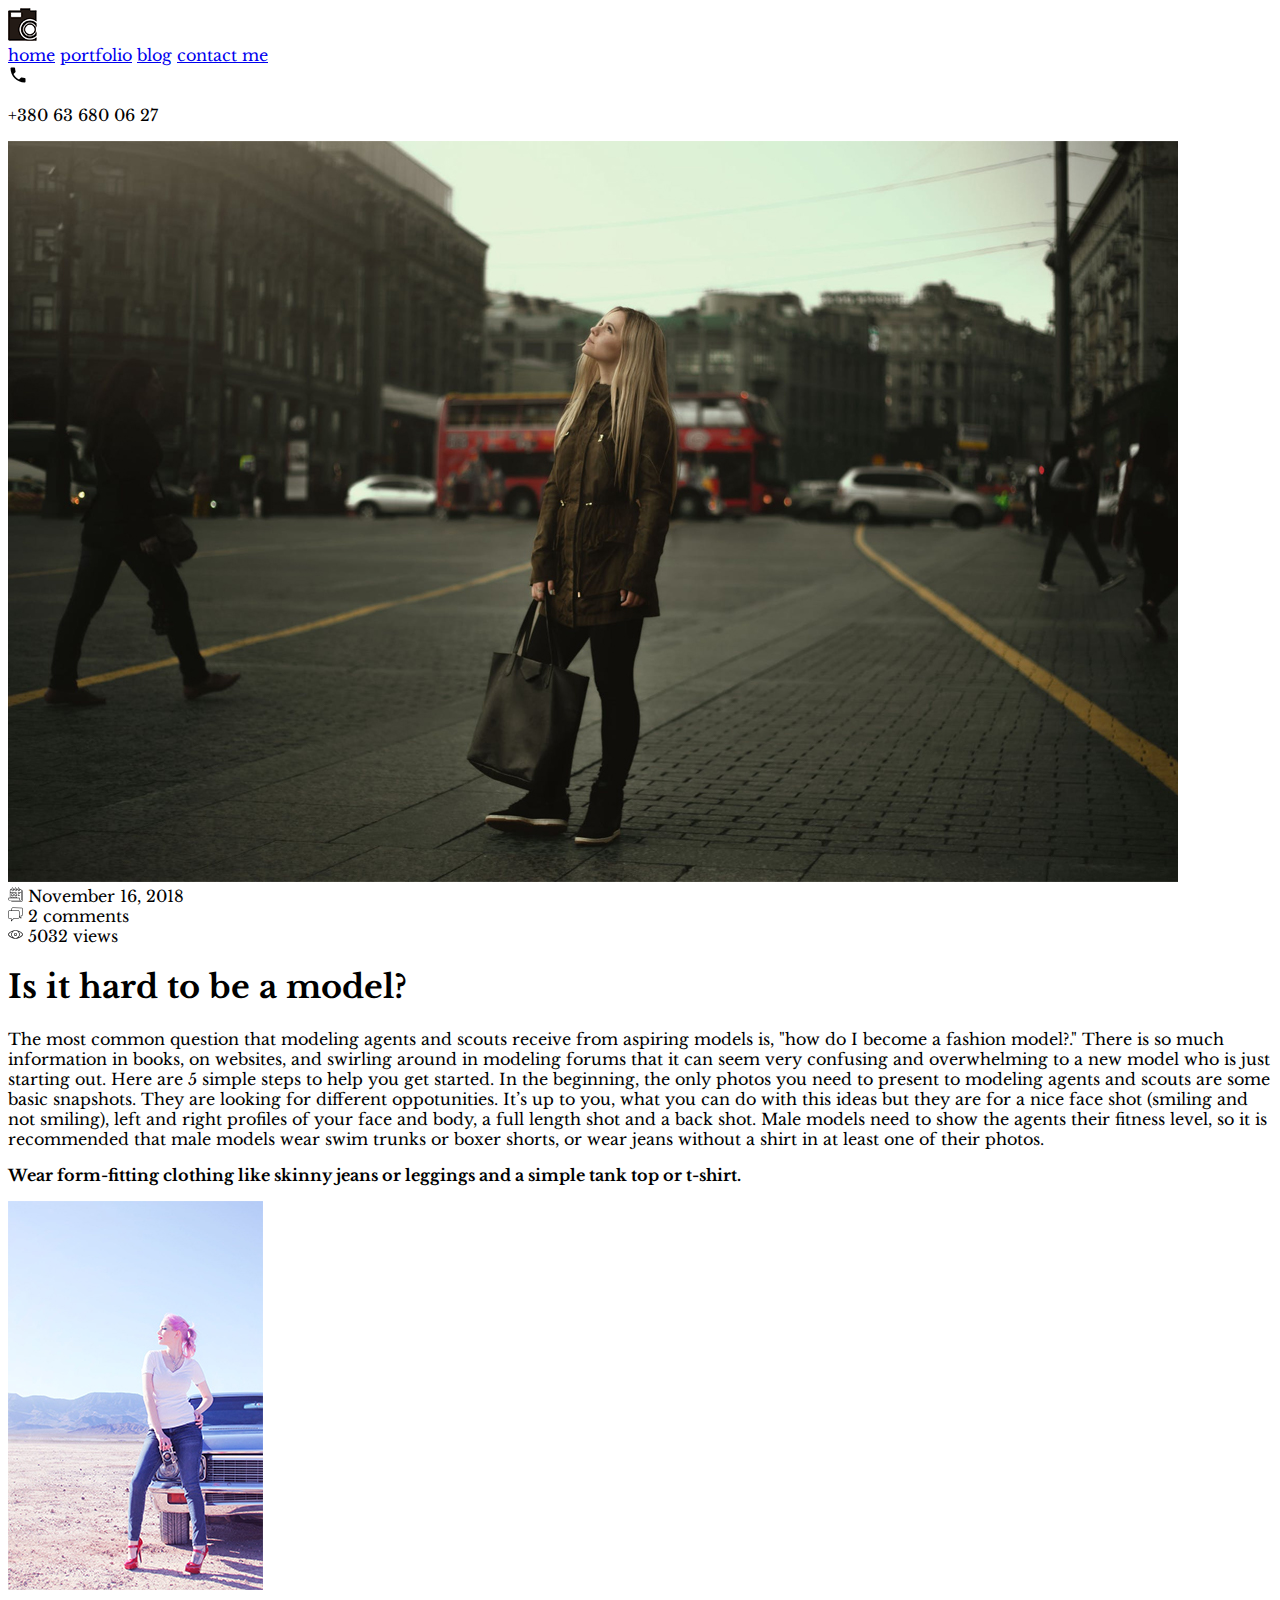
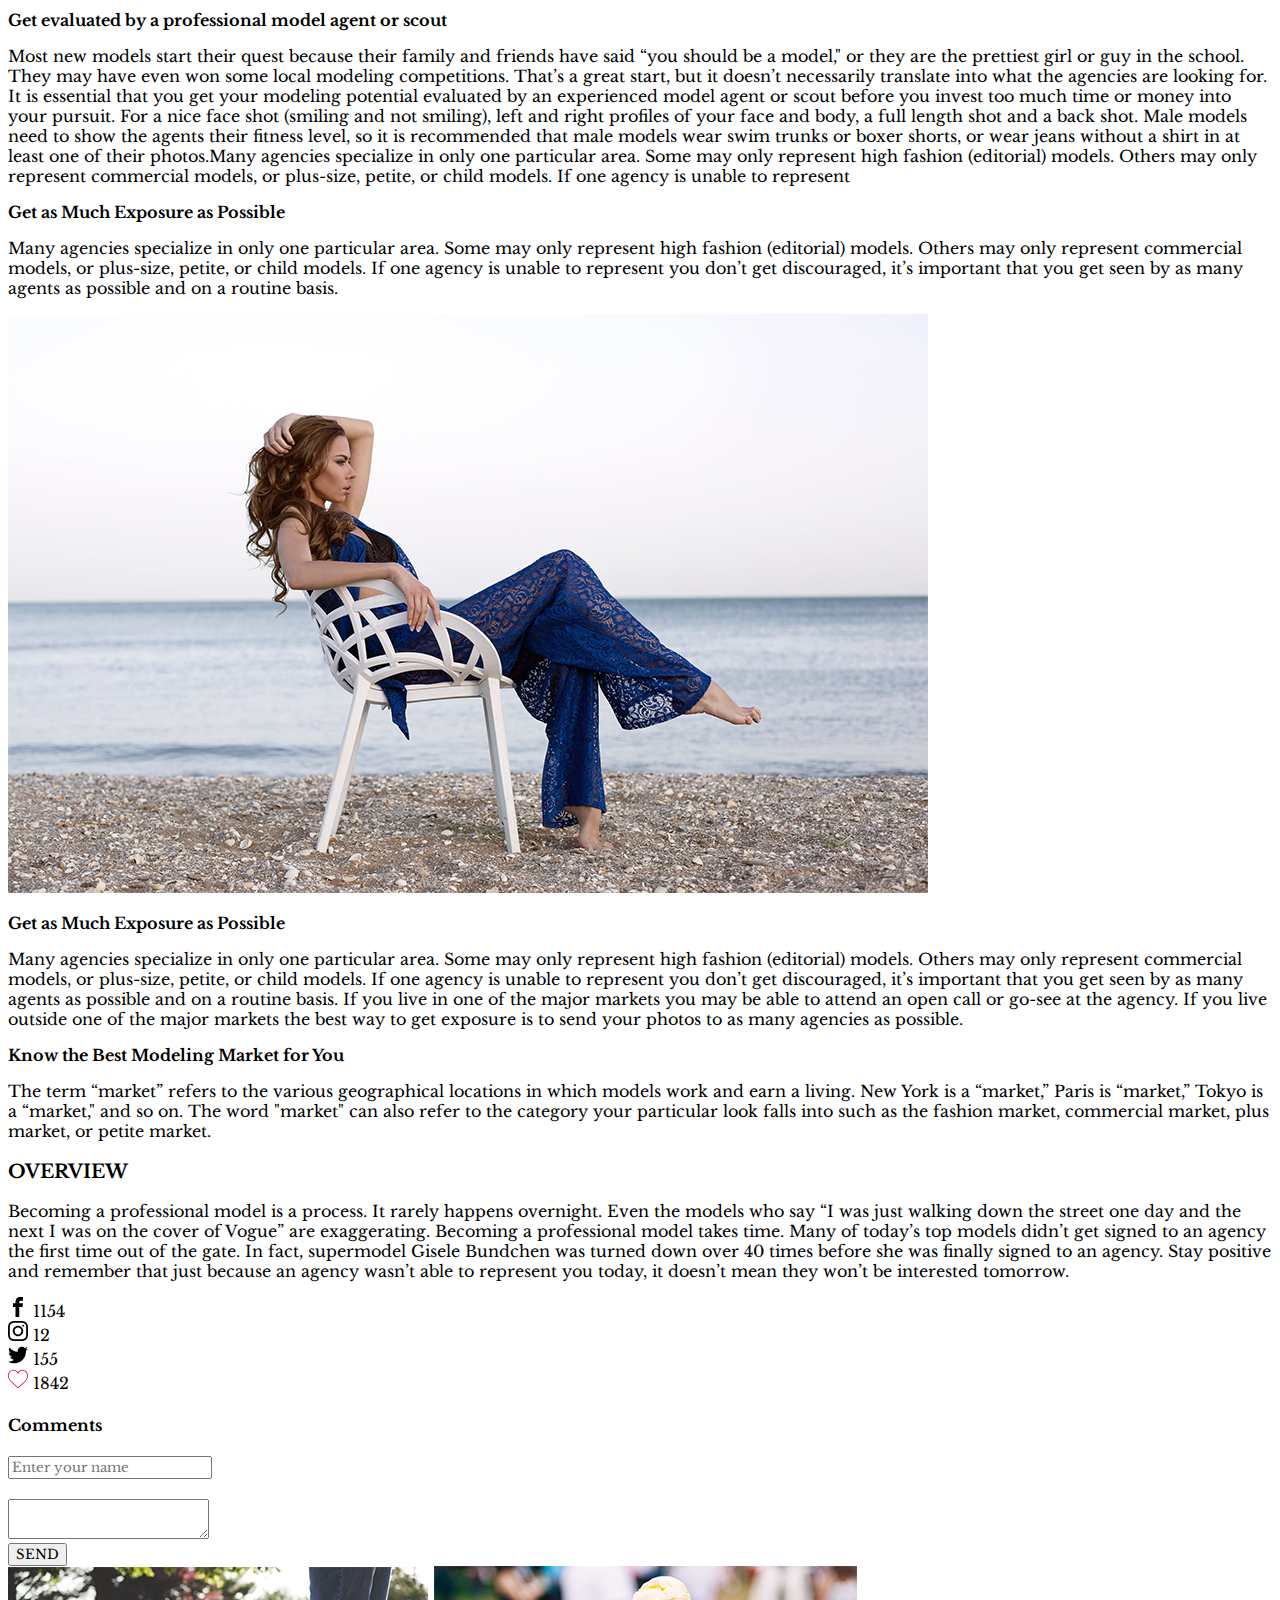
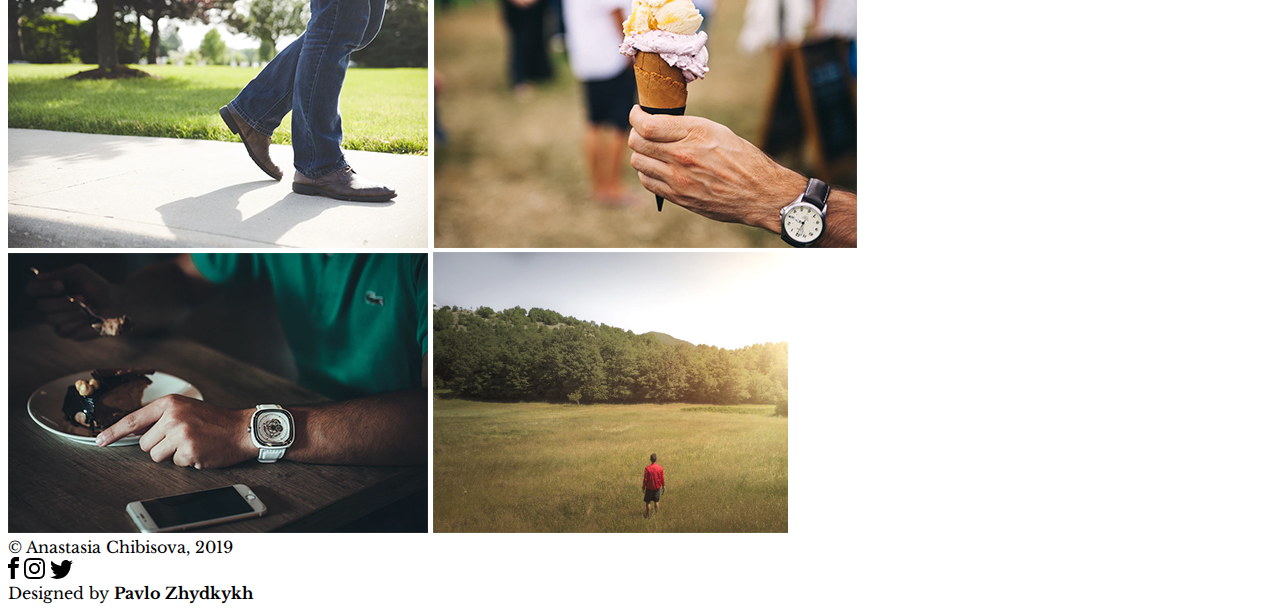
<file: blog.html>
<!DOCTYPE html>
<html lang="en">
<head>
    <meta charset="UTF-8">
    <meta name="viewport" content="width=device-width, initial-scale=1.0">
    <meta http-equiv="X-UA-Compatible" content="ie=edge">
    <link rel="stylesheet" href="css/blog.css" type="text/css" />
    <link href="https://fonts.googleapis.com/css?family=Libre+Baskerville:400,700" rel="stylesheet">
    <title>Blog</title>
</head>
<body>
    <header>
        <div class="header-top">
            <div class="header-logo">
                <img src="img/header-logo.png" alt="main logo">
            </div>
            <nav class="header-nav">
                <a href="index.html">home</a>
                <a href="#portfolio">portfolio</a>
                <a href="blog.html">blog</a>
                <a href="index.html#contact">contact me</a>
            </nav>
            <div class="header-phone">
                <div class="header-phone__img">
                    <img src="img/phone.svg" alt="phone number">
                </div>
                <div class="header-phone__number">
                    <p>+380 63 680 06 27 </p>
                </div>
            </div>
        </div>
        <div class="header-img">
            <img src="img/blog-main-photo.jpg" alt="beautiful made photo with a model">
        </div>
    </header>
    <main>
        <section class="blog-container">
            <div class="blog-info">
                <div class="blog-calendar">
                    <svg height="640pt" viewBox="-20 -20 640 640" width="640pt" xmlns="http://www.w3.org/2000/svg">
                        <path d="m560 510v-380c0-27.613281-22.386719-50-50-50h-30v-40c0-5.523438-4.476562-10-10-10s-10 4.476562-10 10v80c0 11.046875-8.953125 20-20 20s-20-8.953125-20-20v-80c0-11.046875 8.953125-20 20-20 5.523438 0 10-4.476562 10-10s-4.476562-10-10-10c-22.089844 0-40 17.910156-40 40v40h-50v-40c0-5.523438-4.476562-10-10-10s-10 4.476562-10 10v80c0 11.046875-8.953125 20-20 20s-20-8.953125-20-20v-80c0-11.046875 8.953125-20 20-20 5.523438 0 10-4.476562 10-10s-4.476562-10-10-10c-22.089844 0-40 17.910156-40 40v40h-50v-40c0-5.523438-4.476562-10-10-10s-10 4.476562-10 10v80c0 11.046875-8.953125 20-20 20s-20-8.953125-20-20v-80c0-11.046875 8.953125-20 20-20 5.523438 0 10-4.476562 10-10s-4.476562-10-10-10c-22.089844 0-40 17.910156-40 40v40h-30c-27.613281 0-50 22.386719-50 50v310h-50c-5.523438 0-10 4.476562-10 10v60c0 27.613281 22.386719 50 50 50h460c27.613281 0 50-22.386719 50-50zm-510 30c-16.566406 0-30-13.433594-30-30v-50h440v50c0 10.820312 3.511719 21.34375 10 30zm150-100h-60v-20h60zm140 0h-60v-20h60zm140 70v-60c0-5.523438-4.476562-10-10-10h-110v-20c0-11.046875-8.953125-20-20-20h-60c-11.046875 0-20 8.953125-20 20v20h-40v-20c0-11.046875-8.953125-20-20-20h-60c-11.046875 0-20 8.953125-20 20v20h-40v-220h260c5.523438 0 10-4.476562 10-10s-4.476562-10-10-10h-260v-70c0-16.566406 13.433594-30 30-30h30v20c0 22.089844 17.910156 40 40 40s40-17.910156 40-40v-20h50v20c0 22.089844 17.910156 40 40 40s40-17.910156 40-40v-20h50v20c0 22.089844 17.910156 40 40 40s40-17.910156 40-40v-20h30c16.566406 0 30 13.433594 30 30v70h-130c-5.523438 0-10 4.476562-10 10s4.476562 10 10 10h130v290c0 16.566406-13.433594 30-30 30s-30-13.433594-30-30zm0 0"/><path d="m340 260h-60c-11.046875 0-20 8.953125-20 20v60c0 11.046875 8.953125 20 20 20h60c11.046875 0 20-8.953125 20-20v-60c0-11.046875-8.953125-20-20-20zm-60 80v-60h60v60zm0 0"/><path d="m200 260h-60c-11.046875 0-20 8.953125-20 20v60c0 11.046875 8.953125 20 20 20h60c11.046875 0 20-8.953125 20-20v-60c0-11.046875-8.953125-20-20-20zm-60 80v-60h60v60zm0 0"/><path d="m480 280c5.523438 0 10-4.476562 10-10s-4.476562-10-10-10h-60c-11.046875 0-20 8.953125-20 20v60c0 11.046875 8.953125 20 20 20h60c5.523438 0 10-4.476562 10-10s-4.476562-10-10-10h-60v-60zm0 0"/><path d="m590 120c-5.523438 0-10 4.476562-10 10v440c0 5.523438-4.476562 10-10 10h-440c-5.523438 0-10 4.476562-10 10s4.476562 10 10 10h440c16.566406 0 30-13.433594 30-30v-440c0-5.523438-4.476562-10-10-10zm0 0"/></svg>
                    <span>November 16, 2018</span>
                </div>
                <div class="blog-comments">
                    <svg version="1.1" xmlns="http://www.w3.org/2000/svg" xmlns:xlink="http://www.w3.org/1999/xlink" x="0px" y="0px"
	 viewBox="0 0 60 60" style="enable-background:new 0 0 60 60;" xml:space="preserve">
<path d="M54.072,2.535L19.93,2.465c-3.27,0-5.93,2.66-5.93,5.93v5.124l-8.07,0.017c-3.27,0-5.93,2.66-5.93,5.93v21.141
	c0,3.27,2.66,5.929,5.929,5.929H12v10c0,0.413,0.254,0.784,0.639,0.933c0.118,0.045,0.24,0.067,0.361,0.067
	c0.276,0,0.547-0.115,0.74-0.327l9.704-10.675l16.626-0.068c3.27,0,5.93-2.66,5.93-5.929v-0.114l5.26,5.786
	c0.193,0.212,0.463,0.327,0.74,0.327c0.121,0,0.243-0.022,0.361-0.067C52.746,46.319,53,45.948,53,45.535v-10h1.07
	c3.27,0,5.93-2.66,5.93-5.929V8.465C60,5.196,57.341,2.536,54.072,2.535z M44,40.536c0,2.167-1.763,3.929-3.934,3.929l-17.07,0.07
	c-0.281,0.001-0.547,0.12-0.736,0.327L14,53.949v-8.414c0-0.552-0.448-1-1-1H5.929C3.763,44.535,2,42.772,2,40.606V19.465
	c0-2.167,1.763-3.93,3.932-3.93l9.068-0.019c0,0,0,0,0,0s0.002,0,0.002,0l24.87-0.051l0.198,0c1.354,0,2.551,0.689,3.258,1.734
	C43.752,17.826,44,18.582,44,19.395v18.441V40.536z M58,29.606c0,2.167-1.763,3.929-3.93,3.929H52c-0.552,0-1,0.448-1,1v8.414
	l-5-5.5V19.395c0-0.409-0.042-0.808-0.121-1.193c-0.04-0.193-0.089-0.382-0.146-0.568c-0.752-2.412-3.006-4.168-5.664-4.168h0l0,0
	l-0.104,0L16,13.514v-5.12c0-2.167,1.763-3.93,3.928-3.93l34.141,0.07c0,0,0.001,0,0.001,0c2.167,0,3.93,1.763,3.93,3.93V29.606z"/>

</svg>
                    <span>2 comments</span>
                </div>
                <div class="blog-views">
                    <svg version="1.1" id="Layer_1" xmlns="http://www.w3.org/2000/svg" xmlns:xlink="http://www.w3.org/1999/xlink" x="0px" y="0px"
	 viewBox="0 0 512.001 512.001" style="enable-background:new 0 0 512.001 512.001;" xml:space="preserve">

		<path d="M503.698,231.895c-28.735-36.843-65.956-67.318-107.637-88.128c-42.548-21.243-88.321-32.265-136.104-32.843
			c-1.316-0.036-6.6-0.036-7.916,0c-47.782,0.579-93.556,11.6-136.104,32.843c-41.681,20.81-78.9,51.284-107.636,88.128
			c-11.07,14.193-11.07,34.018,0,48.211c28.735,36.843,65.955,67.318,107.636,88.128c42.548,21.243,88.321,32.265,136.104,32.843
			c1.316,0.036,6.6,0.036,7.916,0c47.782-0.579,93.556-11.6,136.104-32.843c41.681-20.81,78.901-51.284,107.637-88.128
			C514.768,265.911,514.768,246.088,503.698,231.895z M125.242,349.599c-38.92-19.432-73.678-47.892-100.517-82.303
			c-5.187-6.651-5.187-15.94,0-22.591c26.838-34.411,61.596-62.871,100.517-82.303c11.054-5.518,22.342-10.29,33.839-14.33
			c-29.578,26.588-48.213,65.12-48.213,107.928c0,42.81,18.636,81.345,48.217,107.932
			C147.588,359.892,136.297,355.118,125.242,349.599z M256,380.303c-68.542,0-124.304-55.762-124.304-124.304
			S187.458,131.696,256,131.696S380.304,187.458,380.304,256S324.542,380.303,256,380.303z M487.275,267.295
			c-26.838,34.411-61.596,62.871-100.517,82.303c-11.041,5.512-22.322,10.263-33.805,14.299
			c29.558-26.587,48.179-65.107,48.179-107.898c0-42.814-18.64-81.351-48.223-107.939c11.5,4.041,22.793,8.819,33.85,14.34
			c38.92,19.432,73.678,47.892,100.517,82.303C492.462,251.355,492.462,260.644,487.275,267.295z"/>

		<path d="M256,202.804c-29.332,0-53.195,23.863-53.195,53.195s23.863,53.195,53.195,53.195s53.195-23.863,53.195-53.195
			C309.196,226.667,285.333,202.804,256,202.804z M256,288.367c-17.847,0-32.368-14.519-32.368-32.368
			c0-17.848,14.519-32.367,32.368-32.367c17.847,0,32.367,14.519,32.367,32.367C288.368,273.848,273.847,288.367,256,288.367z"/>
</svg>
                    <span>5032 views</span>
                </div>
            </div>
            <div class="blog-title">
                <h1>Is it hard to be a model?</h1>
                <p>The most common question that modeling agents and scouts receive from aspiring models is, "how do I become a fashion model?." There is so much information in books, on websites, and swirling around in modeling forums that it can seem very confusing and overwhelming to a new model who is just starting out. Here are 5 simple steps to help you get started. In the beginning, the only photos you need to present to modeling agents and scouts are some basic snapshots.  They are looking for different oppotunities. It’s up to you, what you can do with this ideas but they are for a nice face shot (smiling and not smiling), left and right profiles of your face and body, a full length shot and a back shot. 
                Male models need to show the agents their fitness level, so it is recommended that male models wear swim trunks or boxer shorts, or wear jeans without a shirt in at least one of their photos. </p>
            </div>
            <div class="blog-quote">
                <p><strong>Wear form-fitting clothing like skinny jeans or leggings and a simple tank top or t-shirt.</strong></p>
            </div>
            <div class="blog-paragraph-1">
                <div class="blog-paragraph-1__img">
                    <img src="img/blog-paragraph-photo1.jpg" alt="the girl poses on the car">
                </div>
                <div class="blog-paragraph__text">
                    <p><strong>Get evaluated by a professional model agent or scout</strong></p>
                    <p>Most new models start their quest because their family and friends have said
    “you should be a model," or they are the prettiest girl or guy in the school. They
    may have even won some local modeling competitions. That’s a great start, but
    it doesn’t necessarily translate into what the agencies are looking for. It is
    essential that you get your modeling potential evaluated by an experienced
    model agent or scout before you invest too much time or money into your
    pursuit. For a nice face shot (smiling and not smiling), left and right profiles of
    your face and body, a full length shot and a back shot.  Male models need to
    show the agents their fitness level, so it is recommended that male models wear
    swim trunks or boxer shorts, or wear jeans without a shirt in at least one of their
    photos.Many agencies specialize in only one particular area. Some may only
    represent high fashion (editorial) models. Others may only represent commercial
    models, or plus-size, petite, or child models. If one agency is unable to represent
</p>
                </div>
            </div>
            <div class="blog-paragraph-2">
                <div class="blog-paragraph-2__text">
                    <p><strong>Get as Much Exposure as Possible</strong></p>
                    <p>Many agencies specialize in only one particular area. Some may only represent 
                    high fashion (editorial) models. Others may only represent commercial models, or plus-size, petite, or child models. If one agency is unable to represent you don’t get discouraged, it’s important that you get seen by as many agents as possible and on a routine basis.</p>
                </div>
                <div class="blog-paragraph-2__img">
                    <img src="img/blog-paragraph-photo2.jpg" alt="model poses on the beach">
                </div>
            </div>
            <div class="blog-paragraph-3">
                <p><strong>Get as Much Exposure as Possible</strong></p>
                <p>Many agencies specialize in only one particular area. Some may only represent high fashion (editorial) models. 
                Others may only represent commercial models, or plus-size, petite, or child models. If one agency is unable to represent you don’t get discouraged, it’s important that you get seen by as many agents as possible and on a routine basis.  If you live in one of the major markets you may be able to attend an open call or go-see at the agency. If you live outside one of the major markets the best way to get exposure is to send your photos to as many agencies as possible.</p>
            </div>
            <div class="blog-paragraph-4">
                <p><strong>Know the Best Modeling Market for You</strong></p>
                <p>The term “market” refers to the various geographical locations in which models work and earn a living.  
                New York is a “market,” Paris is “market,” Tokyo is a “market," and so on. The word "market" can also refer to the category your particular look falls into such as the fashion market, commercial market, plus market, or petite market.</p>
            </div>
            <div class="blog-overview">
                <div class="text">
                    <h3>OVERVIEW</h3>
                    <p>Becoming a professional model is a process. It rarely happens overnight. 
                    Even the models who say “I was just walking down the street one day and the next I was on the cover of Vogue” are exaggerating. Becoming a professional model takes time. Many of today’s top models didn’t get signed to an agency the first time out of the gate. In fact, supermodel Gisele Bundchen was turned down over 40 times before she was finally signed to an agency. Stay positive and remember that just because an agency wasn’t able to represent you today, it doesn’t mean they won’t be interested tomorrow.</p>
                </div>
                <div class="socials">
                    <div class="socials-facebook">
                        <svg width="11" height="22" viewBox="0 0 11 22" fill="none" xmlns="http://www.w3.org/2000/svg">
<path fill-rule="evenodd" clip-rule="evenodd" d="M7.5625 4.125H11V0H7.5625C4.90875 0 2.75 2.15875 2.75 4.8125V6.875H0V11H2.75V22H6.875V11H10.3125L11 6.875H6.875V4.8125C6.875 4.43988 7.18988 4.125 7.5625 4.125Z" fill="black"/>
</svg>
                        <span>1154</span>
                    </div>
                    <div class="socials-instagram">
                        <svg width="21" height="21" viewBox="0 0 21 21" fill="none" xmlns="http://www.w3.org/2000/svg">
<path fill-rule="evenodd" clip-rule="evenodd" d="M6.17616 0.0623535C7.29701 0.0131271 7.65356 0.000656353 10.5059 0.000656353L10.5066 0C13.3589 0 13.7161 0.0124707 14.8403 0.0656353C15.9565 0.114862 16.7195 0.295359 17.3886 0.553962C18.078 0.820441 18.6651 1.18209 19.2475 1.76428C19.8338 2.34712 20.191 2.93324 20.4498 3.63094C20.7085 4.29517 20.889 5.06245 20.9383 6.17825C20.9875 7.29864 21 7.65504 21 10.5062C21 13.3574 20.9875 13.7145 20.9383 14.8342C20.889 15.95 20.7085 16.7127 20.4498 17.3815C20.1832 18.0707 19.8214 18.6568 19.2389 19.2397C18.6565 19.8225 18.0695 20.1835 17.3801 20.45C16.7156 20.7086 15.948 20.8891 14.8317 20.9383C13.7115 20.9875 13.3543 21 10.502 21C7.64962 21 7.29241 20.9875 6.17222 20.9383C5.05597 20.8891 4.29298 20.7086 3.62388 20.45C2.93443 20.1835 2.34741 19.8218 1.76499 19.2397C1.17798 18.6575 0.821431 18.0707 0.550247 17.3776C0.291539 16.7134 0.110969 15.9461 0.0617222 14.8303C0.0124758 13.7099 0 13.3535 0 10.5023C0 7.6511 0.0124758 7.2947 0.0617222 6.17037C0.110969 5.05457 0.291539 4.29189 0.550247 3.62307C0.820774 2.9339 1.17798 2.34777 1.76499 1.76493C2.34741 1.17815 2.93443 0.821097 3.62782 0.55068C4.29232 0.292077 5.05991 0.11158 6.17616 0.0623535ZM14.749 1.95331C13.6452 1.90408 13.313 1.89161 10.5059 1.89161H10.5053C7.6982 1.89161 7.3653 1.90408 6.26152 1.95331C5.23917 1.99859 4.6817 2.17056 4.31202 2.3143C3.82349 2.50727 3.47483 2.7324 3.10515 3.10192C2.74007 3.46751 2.51026 3.81997 2.32115 4.3083C2.17735 4.67782 2.00532 5.23113 1.96001 6.25701C1.91076 7.36099 1.89829 7.69705 1.89829 10.499C1.89829 13.301 1.91076 13.6331 1.96001 14.741C2.00532 15.7623 2.17735 16.3202 2.32115 16.6897C2.5142 17.1774 2.73942 17.5259 3.10909 17.8955C3.47483 18.261 3.82743 18.4901 4.31596 18.6791C4.68564 18.8229 5.23917 18.9948 6.26546 19.0401C7.3699 19.0894 7.70609 19.1018 10.5092 19.1018C13.3123 19.1018 13.6446 19.0894 14.7529 19.0401C15.7746 18.9948 16.3328 18.8229 16.7024 18.6791C17.1903 18.4862 17.539 18.261 17.9086 17.8915C18.2744 17.5266 18.5035 17.1741 18.6926 16.6858C18.8364 16.3163 19.0085 15.763 19.0538 14.7371C19.103 13.6331 19.1155 13.297 19.1155 10.4951C19.1155 7.69311 19.103 7.36099 19.0538 6.25307C19.0085 5.23113 18.8364 4.67389 18.6926 4.30436C18.4996 3.81603 18.2744 3.46751 17.9047 3.09798C17.5396 2.73305 17.187 2.50333 16.6985 2.3143C16.3288 2.17056 15.7753 1.99859 14.749 1.95331Z" fill="black"/>
<path fill-rule="evenodd" clip-rule="evenodd" d="M5 10.5C5 7.46326 7.46393 5 10.5 5C13.5367 5 16 7.46393 16 10.5C16 13.5367 13.5367 16 10.5 16C7.46326 16 5 13.5367 5 10.5ZM6.9326 10.5C6.9326 12.4701 8.52993 14.0674 10.5 14.0674C12.4701 14.0674 14.0674 12.4701 14.0674 10.5C14.0674 8.52993 12.4701 6.9326 10.5 6.9326C8.52993 6.9326 6.9326 8.52993 6.9326 10.5Z" fill="black"/>
<path fill-rule="evenodd" clip-rule="evenodd" d="M17 5C17 5.55237 16.5524 6 16 6C15.4476 6 15 5.55237 15 5C15 4.44763 15.4476 4 16 4C16.5524 4 17 4.44763 17 5Z" fill="black"/>
</svg>
                        <span>12</span>
                    </div>
                    <div class="socials-twitter">
                        <svg width="23" height="19" viewBox="0 0 23 19" fill="none" xmlns="http://www.w3.org/2000/svg">
<path fill-rule="evenodd" clip-rule="evenodd" d="M23 2.24703C22.1556 2.63067 21.2437 2.88643 20.2915 3.00042C21.266 2.40633 22.0119 1.46587 22.3662 0.347102C21.4543 0.895158 20.4439 1.29707 19.3703 1.5119C18.5079 0.580208 17.282 0 15.9252 0C13.3203 0 11.209 2.14692 11.209 4.79585C11.209 5.16999 11.2492 5.53536 11.3304 5.88758C7.40964 5.68663 3.93298 3.7772 1.60682 0.873236C1.20224 1.58132 0.969412 2.40779 0.969412 3.28468C0.969412 4.94712 1.80013 6.41737 3.06705 7.27672C2.29454 7.25407 1.5673 7.03484 0.92917 6.67824C0.92917 6.69651 0.92917 6.71916 0.92917 6.73743C0.92917 9.06192 2.5554 11.0035 4.71555 11.4412C4.32031 11.5508 3.9028 11.61 3.47163 11.61C3.16622 11.61 2.87446 11.5779 2.5827 11.5231C3.1849 13.4274 4.92754 14.8158 6.98853 14.8574C5.37165 16.145 3.34156 16.913 1.12751 16.913C0.745923 16.913 0.372961 16.8904 0 16.8443C2.09333 18.2101 4.57183 19 7.23574 19C15.913 19 20.6602 11.6882 20.6602 5.34903C20.6602 5.1393 20.6559 4.93323 20.6465 4.7279C21.5671 4.05634 22.3669 3.21161 23 2.24776V2.24703Z" fill="black"/>
</svg>
                        <span>155</span>
                    </div>
                    <div class="socials-likes">
                        <svg xmlns="http://www.w3.org/2000/svg" xmlns:xlink="http://www.w3.org/1999/xlink" version="1.1" x="0px" y="0px" viewBox="0 0 51.997 51.997" style="enable-background:new 0 0 51.997 51.997;" xml:space="preserve" width="512px" height="512px">

	<path d="M51.911,16.242C51.152,7.888,45.239,1.827,37.839,1.827c-4.93,0-9.444,2.653-11.984,6.905   c-2.517-4.307-6.846-6.906-11.697-6.906c-7.399,0-13.313,6.061-14.071,14.415c-0.06,0.369-0.306,2.311,0.442,5.478   c1.078,4.568,3.568,8.723,7.199,12.013l18.115,16.439l18.426-16.438c3.631-3.291,6.121-7.445,7.199-12.014   C52.216,18.553,51.97,16.611,51.911,16.242z M49.521,21.261c-0.984,4.172-3.265,7.973-6.59,10.985L25.855,47.481L9.072,32.25   c-3.331-3.018-5.611-6.818-6.596-10.99c-0.708-2.997-0.417-4.69-0.416-4.701l0.015-0.101C2.725,9.139,7.806,3.826,14.158,3.826   c4.687,0,8.813,2.88,10.771,7.515l0.921,2.183l0.921-2.183c1.927-4.564,6.271-7.514,11.069-7.514   c6.351,0,11.433,5.313,12.096,12.727C49.938,16.57,50.229,18.264,49.521,21.261z" fill="#D80027"/>

</svg>
                        <span>1842</span>
                    </div>
                </div>
            </div>
        </section>
        <section class="blog-comments">
            <h4>Comments</h4>
            <form>
                <input type="text" name="name_blog-comment" class="blog-name" placeholder="Enter your name" required>
                <br><br>
                <textarea name="message_blog-comment" required></textarea>
                <br>
                <button>SEND</button>
            </form>
        </section>
        <div class="blog-bottom-slider">
            <img src="img/blog-footer-img1.jpg" alt="gallery photo">
            <img src="img/blog-footer-img2.jpg" alt="gallery photo">
            <img src="img/blog-footer-img3.jpg" alt="gallery photo">
            <img src="img/blog-footer-img4.jpg" alt="gallery photo">
        </div>
    </main>
    <footer>
        <div class="copy">
            © Anastasia Chibisova, 2019
        </div>
        <div class="socials">
            <img src="img/facebook.svg" alt="facebook">
            <img src="img/insta.svg" alt="instagram">
            <img src="img/twitter.svg" alt="twitter">
        </div>
        <div class="designed-by">
            Designed by <strong>Pavlo Zhydkykh</strong>
        </div>
    </footer>
</body>
</html>
</file>
<file: css/blog.css>
* {
    font-family: 'Libre Baskerville', serif;
}

.blog-info svg {
    width: 15px;
    height: 15px;
}

.socials svg {
    width: 20px;
    height: 20px;
}
</file>
